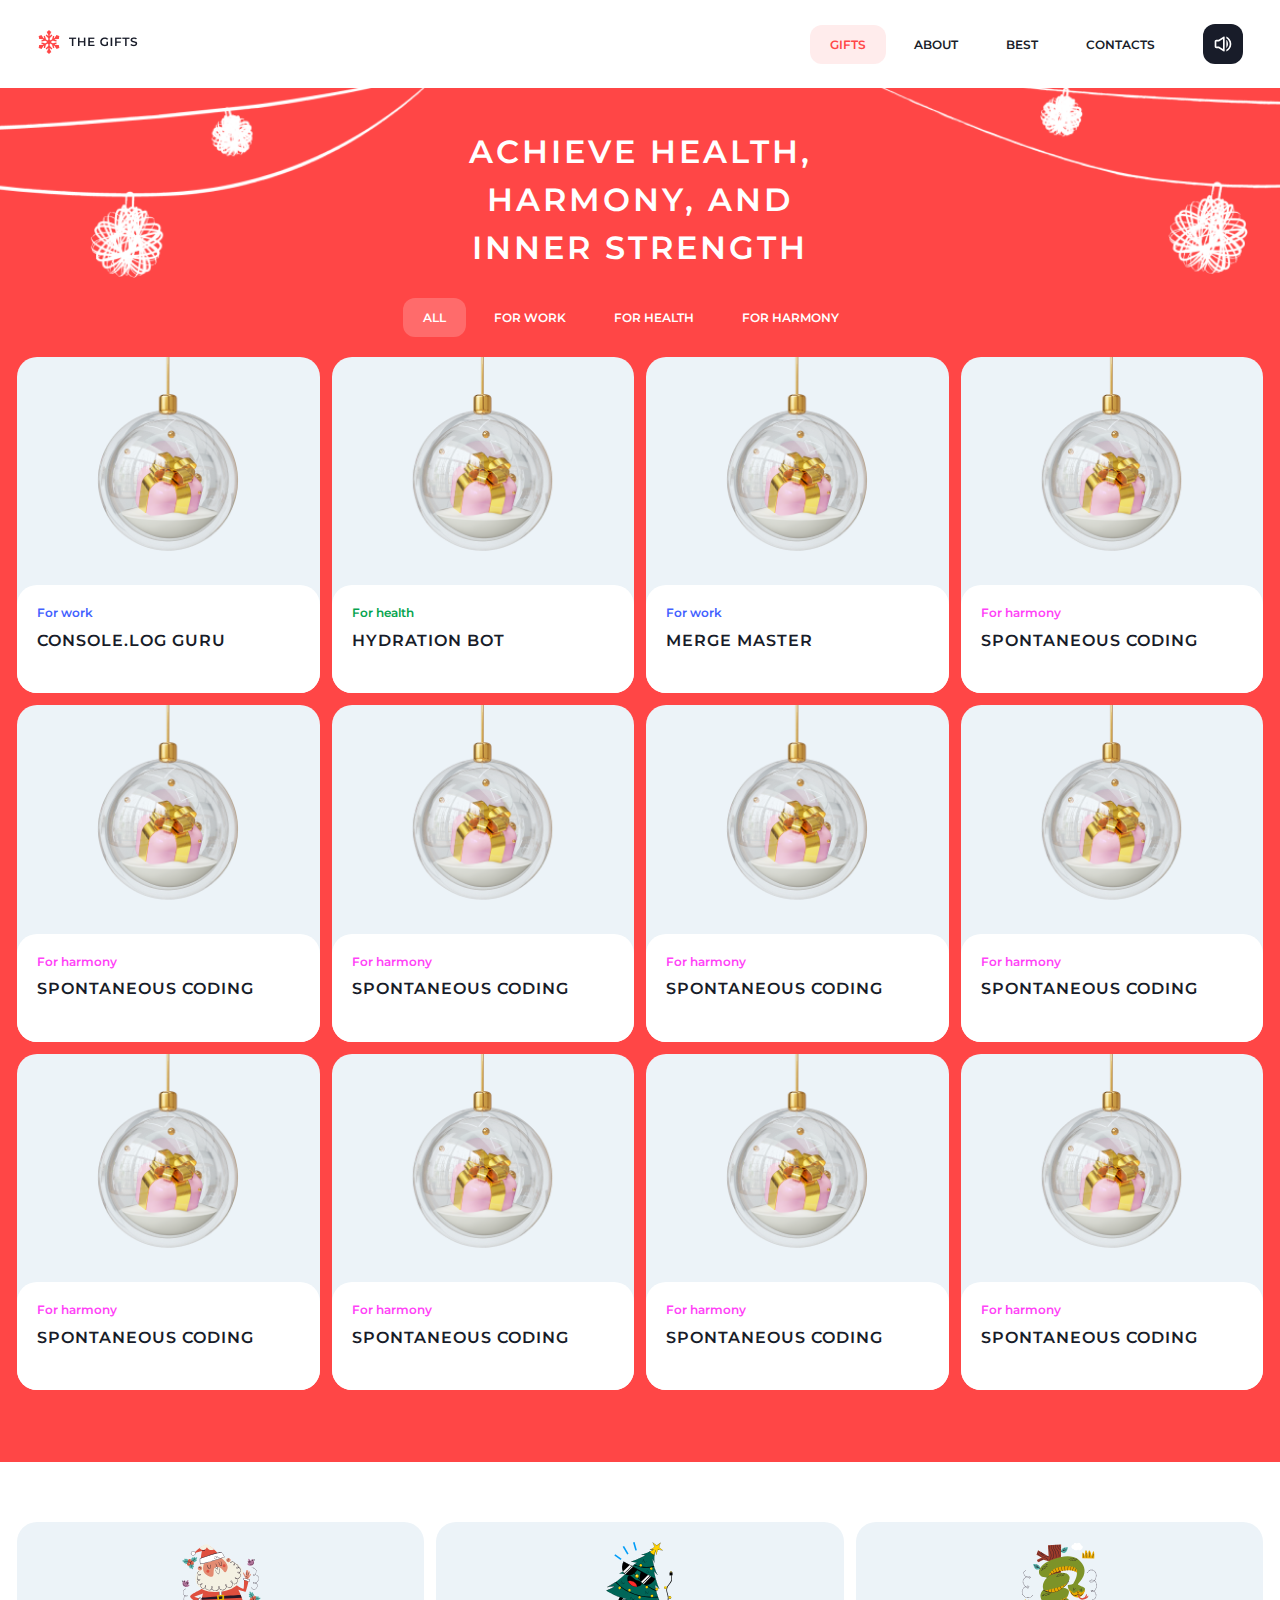
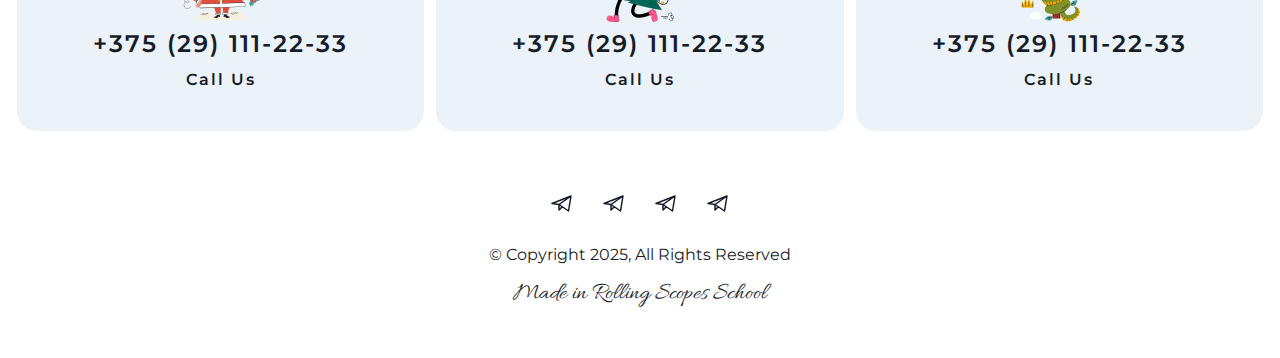
<file: product.html>
<!DOCTYPE html>
<html lang="en">

<head>
    <meta charset="UTF-8">
    <meta name="viewport" content="width=device-width, initial-scale=1.0">
    <title>Document</title>
    <link rel="stylesheet" href="style.css">
    <link rel="style icon" href="img/santa-claus.svg">
</head>

<body>
    <audio src="melodiya.mp3" class="audiomusic" controls loop autoplay></audio>
    <header class="header">
        <div class="container">
            <div class="inner__block">
                <a href="index.html" class="logo">
                    <img src="img/Logo.png" alt="logo" width="141px" height="40px">
                </a>
                <ul class="menu__list">
                    <li class="menu__item active"><a href="product.html" class="menu__link">gifts</a></li>
                    <li class="menu__item"><a href="#about" class="menu__link">about</a></li>
                    <li class="menu__item"><a href="" class="menu__link">best</a></li>
                    <li class="menu__item"><a href="" class="menu__link">contacts</a></li>
                    <li class="menu__item">
                        <div class="music__inner">
                            <button class="melody" title="play">
                                <svg xmlns="http://www.w3.org/2000/svg" width="20" height="20" viewBox="0 0 24 24">
                                    <path fill="currentColor"
                                        d="M16 21c3.527-1.547 5.999-4.909 5.999-9S19.527 4.547 16 3v2c2.387 1.386 3.999 4.047 3.999 7S18.387 17.614 16 19z" />
                                    <path fill="currentColor"
                                        d="M16 7v10c1.225-1.1 2-3.229 2-5s-.775-3.9-2-5M4 17h2.697l5.748 3.832a1 1 0 0 0 1.027.05A1 1 0 0 0 14 20V4a1 1 0 0 0-1.554-.832L6.697 7H4c-1.103 0-2 .897-2 2v6c0 1.103.897 2 2 2m0-8h3c.033 0 .061-.016.093-.019a1 1 0 0 0 .38-.116c.026-.015.057-.017.082-.033L12 5.868v12.264l-4.445-2.964c-.025-.017-.056-.02-.082-.033a1 1 0 0 0-.382-.116C7.059 15.016 7.032 15 7 15H4z" />
                                </svg>
                            </button>
                            <button class="melody-stop" title="pause">
                                <svg xmlns="http://www.w3.org/2000/svg" width="20" height="20" viewBox="0 0 24 24">
                                    <path fill="currentColor"
                                        d="m21.707 20.293l-2.023-2.023A9.57 9.57 0 0 0 21.999 12c0-4.091-2.472-7.453-5.999-9v2c2.387 1.386 3.999 4.047 3.999 7a8.1 8.1 0 0 1-1.672 4.913l-1.285-1.285C17.644 14.536 18 13.19 18 12c0-1.771-.775-3.9-2-5v7.586l-2-2V4a1 1 0 0 0-1.554-.832L7.727 6.313l-4.02-4.02l-1.414 1.414l18 18zM12 5.868v4.718L9.169 7.755zM4 17h2.697l5.748 3.832a1 1 0 0 0 1.027.05A1 1 0 0 0 14 20v-1.879l-2-2v2.011l-4.445-2.964c-.025-.017-.056-.02-.082-.033a1 1 0 0 0-.382-.116C7.059 15.016 7.032 15 7 15H4V9h.879L3.102 7.223A2 2 0 0 0 2 9v6c0 1.103.897 2 2 2" />
                                </svg>
                            </button>
                        </div>
                    </li>
                </ul>
                <button class="menu__bnt">
                    <img src="img/menu_open.png" alt="" class="menu__open">
                    <img src="img/menu_close.png" alt="" class="menu__close active">
                </button>
            </div>
        </div>
    </header>
    <main class="main">
        <div class="wrapper">
            <section class="gifts__product">
                <div class="bg__gidts">
                    <div class="container">
                        <h1 class="gifts__roduct__title">
                            Achieve health, harmony, and inner strength
                        </h1>
                    </div>
                </div>
                <div class="container">
                    <div class="gifts__product__header">
                        <button class="gifts__bnt active" id="all">
                            All
                        </button>
                        <button class="gifts__bnt" id="work">
                            for work
                        </button>
                        <button class="gifts__bnt" id="health">
                            for health
                        </button>
                        <button class="gifts__bnt" id="har">
                            for harmony
                        </button>
                    </div>
                    <div class="gifts__product__inner">

                    </div>
                    <div class="gifts__inner" style="display: none;"></div>
                </div>
            </section>
        </div>
    </main>
    <footer class="footer">
        <div class="container">
            <div class="footer__inner">
                <div class="footer__item">
                    <img src="img/santa-claus.svg" alt="" width="80px" height="80px">
                    <div class="footer__item__content">
                        <h2 class="footer__item__title">
                            +375 (29) 111-22-33
                            <span>Call Us</span>
                        </h2>
                    </div>
                </div>
                <div class="footer__item">
                    <img src="img/christmas-tree.svg" alt="" width="80px" height="80px">
                    <div class="footer__item__content">
                        <h2 class="footer__item__title">
                            +375 (29) 111-22-33
                            <span>Call Us</span>
                        </h2>
                    </div>
                </div>
                <div class="footer__item">
                    <img src="img/snake.svg" alt="" width="80px" height="80px">
                    <div class="footer__item__content">
                        <h2 class="footer__item__title">
                            +375 (29) 111-22-33
                            <span>Call Us</span>
                        </h2>
                    </div>
                </div>
            </div>
            <div class="footer__social">
                <div class="footer__socila__inner">
                    <a href="#" class="footer__social__link">
                        <img src="img/telegram.svg" alt="" width="24px" height="24px">
                    </a>
                    <a href="#" class="footer__social__link">
                        <img src="img/telegram.svg" alt="" width="24px" height="24px">
                    </a>
                    <a href="#" class="footer__social__link">
                        <img src="img/telegram.svg" alt="" width="24px" height="24px">
                    </a>
                    <a href="#" class="footer__social__link">
                        <img src="img/telegram.svg" alt="" width="24px" height="24px">
                    </a>
                </div>
                <div class="footer__socila__copy">
                    © Copyright 2025, All Rights Reserved
                </div>
                <div class="footer__social__country">
                    Made in Rolling Scopes School
                </div>
            </div>
        </div>
    </footer>
</body>
<script src="product.js"></script>
<script>
    let menu__bnt = document.querySelector('.menu__bnt')
    let menu__list = document.querySelector('.menu__list')
    let menu_open = document.querySelector('.menu__open')
    let menu_close = document.querySelector('.menu__close')
    menu__bnt.addEventListener('click', () => {
        menu__list.classList.toggle('menu__list-active');
        menu_open.classList.toggle('active')
        menu_close.classList.toggle('active')
    })

    function musicNewYears() {
        audioa.play()
        audioa.volume = 0.2
    }
    function musicNewYearsStop() {
        audioa.pause();
    }
    let audioa = document.querySelector('.audiomusic');
    let musicBtnStop = document.querySelector('.melody-stop')
    musicBtnStop.addEventListener('click', musicNewYearsStop)

    let musicBtn = document.querySelector('.melody')
    musicBtn.addEventListener('click', musicNewYears)
</script>

</html>
</file>
<file: style.css>
@import url('https://fonts.googleapis.com/css2?family=Allura&family=Montserrat:ital,wght@0,100..900;1,100..900&display=swap');

*,
*::after,
*::before {
    margin: 0;
    padding: 0;
    box-sizing: border-box;
}

html {
    box-sizing: inherit;
    user-select: none;
    scroll-behavior: smooth;
    scroll-padding-top: 60px;
}

body {
    background: var(--red);
    margin-top: 68px;
}

a {
    text-decoration: none;
    color: inherit;
}

:root {
    --container-padding: 0 15px;
    --white: #FFFFFF;
    --red: #FF4646;
    --text--color: #181C29;
    --font-Montserrat: "Montserrat", sans-serif;
    --font-Allura: "Allura", cursive;
}

.container {
    max-width: 1276px;
    padding: var(--container-padding);
    margin: 0 auto;
}

ul {
    list-style: none;
    padding: 0;
}

.img__cover {
    max-width: 100%;
    height: auto;
}

h1,
h2,
h3,
h4,
h5,
h6 {
    margin: 0;
}

.header {
    min-height: 64px;
    background: var(--white);
    position: fixed;
    width: 100%;
    top: 0;
    left: 0;
    z-index: 10000;
}

.wrapper {
    max-width: 1470px;
    margin: 0 auto;
}

.inner__block {
    padding: 12px 0;
    display: flex;
    justify-content: space-between;
    align-items: center;
}

.menu__list {
    display: flex;
    align-items: center;
    gap: 8px;
}

.menu__item {
    padding: 12px 20px;
    font-size: 12px;
    font-weight: 600;
    color: var(--text--color);
    font-family: var(--font-Montserrat);
    text-transform: uppercase;
    transition: .3s;

    &:hover {
        color: var(--red);
    }
}

.christmas {
    background: url(img/cristmansball.png), url(img/snow.png);
    background-size: cover;
    background-position: center;
    min-height: 524px;
    display: flex;
    padding: 60px 0;
}

.christmas__inner {
    width: 426px;
    height: 404px;
    display: flex;
    flex-direction: column;
    justify-content: center;
    text-align: center;
    color: var(--white);
}

.christmas__sub__title {
    font-size: 24px;
    font-family: var(--font-Allura);
    font-weight: 400;
    line-height: 24px;
    margin: 12px 0;
}

.christmas__title {
    font-size: 32px;
    font-weight: 600;
    font-family: var(--font-Montserrat);
    line-height: 48px;
    letter-spacing: 3px;
    text-transform: uppercase;
}

.christmas__btn {
    width: 235px;
    height: 56px;
    border-radius: 20px;
    background: var(--text--color);
    color: var(--white);
    font-family: var(--font-Montserrat);
    font-weight: 600;
    line-height: 15.6px;
    border: none;
    margin: 0 auto;
    text-transform: uppercase;
    cursor: pointer;
    transition: .4s;
    border: 1px solid transparent;

    &:hover {
        border: 1px solid var(--text--color);
        background: var(--white);
        color: var(--text--color);
    }
}

.about {
    min-height: 648px;
    background: url(img/snow.png) center no-repeat;
    background-size: cover;
    padding: 60px 0;
}

.about__inner {
    background: white;
    display: flex;
    justify-content: space-between;
    align-items: center;
    overflow: hidden;
    border-radius: 20px;
}

.about__one {
    width: 50%;
    height: 328px;
    padding: 0 60px;
    display: flex;
    flex-direction: column;
    justify-content: center;
    gap: 20px;
}

.about__two {
    background: url(img/santa.jpg);
    background-size: cover;
    background-position: center;
    width: 50%;
    height: 528px;
    border-radius: 20px;
    overflow: hidden;
}

.about__one__content {
    max-width: 426px;
}

.about__sub__title {
    font-family: var(--font-Allura);
    color: var(--red);
    font-size: 24px;
    font-weight: 400;
}

.about__title {
    font-size: 24px;
    font-weight: 600;
    font-family: var(--font-Montserrat);
    line-height: 36.48px;
    color: var(--text--color);
    text-transform: uppercase;
    letter-spacing: 3px;
}

.about__text {
    font-size: 16px;
    font-weight: 400;
    font-family: var(--font-Montserrat);
    color: var(--text--color);
    line-height: 23.68px;
}

.happy {
    min-height: 488px;
    background: url(img/snow.png) center no-repeat;
    background-size: cover;
    overflow: hidden;
    position: relative;
}

.happy__sub__title {
    margin-bottom: 12px;
}

.title {
    text-align: center;
    font-family: var(--font-Allura);
    color: var(--white);
    font-size: 24px;
    font-weight: 400;
}

.happy__title {
    font-size: 24px;
    font-weight: 600;
    font-family: var(--font-Montserrat);
    letter-spacing: 3px;
    color: var(--white);
    text-align: center;
    line-height: 36.48px;
    text-transform: uppercase;
}

.happy__swiper {
    width: 1993px;
    height: 200px;
    margin: 20px 0;
    z-index: 100;
    position: relative;
}

.gifts {
    min-height: 554px;
    background: url(img/snow.png) center no-repeat;
    background-size: cover;
}

.gifts__title {
    font-size: 24px;
    font-weight: 600;
    font-family: var(--font-Montserrat);
    letter-spacing: 3px;
    color: var(--white);
    text-align: center;
    line-height: 36.48px;
    text-transform: uppercase;
}

.gifts__inner {
    display: grid;
    grid-template-columns: repeat(4, 1fr);
    gap: 12px;
    margin: 20px auto;
}

.gift__item {
    max-width: 310px;
    max-height: 342px;
    height: auto;
    border-radius: 20px;
    background: #ECF3F8;
    margin: 0 auto;
    cursor: pointer;

    &:hover .gift__item__content {
        background: #ECF3F8;
    }
}

.gift__item__content {
    border-radius: 20px;
    background: var(--white);
    padding: 20px;
    transition: .4s;
    height: 108px;
}

.product__item__work {
    font-size: 12px;
    font-weight: 600;
    line-height: 15.6px;
    margin-bottom: 8px;
    font-family: var(--font-Montserrat);
    color: #4361FF;
}

.product__item__name {
    font-size: 16px;
    font-weight: 600;
    line-height: 24.32px;
    color: var(--text--color);
    letter-spacing: 1px;
    text-transform: uppercase;
    font-family: var(--font-Montserrat);
}

.cta {
    min-height: 668px;
    background: url(img/snow.png) center no-repeat, url(img/oleni.png) center no-repeat;
    background-size: cover;
    padding: 60px 0;
}

.cta__inner {
    max-width: 426px;
    min-height: 428px;
    margin: 0 auto;
    color: var(--white);
    text-align: center;
    gap: 20px;
    display: flex;
    flex-direction: column;
    justify-content: center;
    align-items: center;
    padding-top: 100px;

}

.cta__title {
    font-size: 24px;
    font-weight: 600;
    font-family: var(--font-Montserrat);
    line-height: 36.48px;
    letter-spacing: 3px;
    text-transform: uppercase;
}

.cta__timer {
    border-radius: 20px;
    background: #FFFFFF66;
    width: 344px;
    min-height: 72px;
    display: flex;
    justify-content: center;
    align-items: center;
}

.cta__timer__block {
    width: 80px;
    height: 52px;
    color: var(--white);
}

.cta__block__days {
    display: flex;
    align-items: center;
    flex-direction: column;
    font-size: 24px;
    font-weight: 600;
    font-family: var(--font-Montserrat);
    line-height: 36.48px;

    &>span {
        font-size: 12px;
        line-height: 15.6px;
        text-transform: uppercase;
    }
}

.cta__timer__block:not(:last-child) {
    position: relative;

    &::after {
        content: '';
        position: absolute;
        width: 1px;
        height: 20px;
        background: #FFFFFF66;
        top: 16px;
        right: 0;
    }
}

.footer {
    min-height: 496px;
    background: var(--white);
    padding-top: 60px;
}

.footer__inner {
    display: grid;
    grid-template-columns: repeat(3, auto);
    gap: 12px;
}

.footer__item {
    text-align: center;
    border-radius: 20px;
    background: #ECF3F8;
    padding: 20px;
    min-height: 204px;
    cursor: pointer;
    transition: .3s;

    &:hover {
        background: #06A44F1A;
    }
}

.footer__item__title {
    font-size: 24px;
    font-weight: 600;
    line-height: 36.48px;
    letter-spacing: 2px;
    color: var(--text--color);
    font-family: var(--font-Montserrat);
    margin-bottom: 12px;

    &>span {
        font-size: 16px;
        display: block;
        font-weight: 600;
    }
}

.footer__social {
    margin-top: 60px;
    text-align: center;
}

.footer__socila__inner {
    display: flex;
    align-items: center;
    justify-content: center;
    gap: 12px;
}

.footer__social__link {
    width: 40px;
    aspect-ratio: 1;
}

.footer__socila__copy {
    margin: 12px 0;
    font-size: 16px;
    font-weight: 400;
    color: var(--text--color);
    font-family: var(--font-Montserrat);
    line-height: 23.68px;
}

.footer__social__country {
    font-size: 24px;
    font-family: var(--font-Allura);
    font-weight: 400;
    color: var(--text--color);
}

/* swipper */
/* .swiper {
    width: 100%;
    cursor: pointer;
}

.swiper-slide {
    width: auto;
    max-height: 200px;
    line-height: 300px;
    text-align: center;
    display: flex;
    justify-content: center;
}

.swiper-slide.swiper-slide-visible {
    display: flex;
    width: 300px;
    justify-content: start;
    align-items: center;
    height: 200px;
    gap: 20px;
} */
.swiper__inner {
    display: flex;
    align-items: center;
    gap: 20px;
    position: relative;
    left: 0;
    transition: .7s ease;
}

.swiper__item {
    display: flex;
    align-items: center;
    gap: 20px;
}

.swiper__btns {
    display: flex;
    justify-content: end;
    align-items: center;
    gap: 20px;
    position: relative;
}

.btn {
    width: 56px;
    aspect-ratio: 1;
    border-radius: 20px;
    border: 1px solid var(--white, #FFFFFF66);
    background: transparent;
    display: flex;
    justify-content: center;
    align-items: center;
    cursor: pointer;
}

.swiper-prev>img {
    transform: rotate(-180deg);
}

/* swipper */
.happy__swiper__title {
    font-size: 80px;
    font-family: var(--font-Montserrat);
    font-weight: 600;
    line-height: 97px;
    text-transform: uppercase;
    color: var(--white);
}

.snowman {
    border-radius: 20px;
    overflow: hidden;
}

.menu__bnt {
    width: 40px;
    aspect-ratio: 1;
    border: none;
    background: transparent;
    cursor: pointer;
    display: none;
}

.menu__item.active {
    border-radius: 12px;
    background: #FF46461A;
    color: var(--red);
}

.gifts__product {
    min-height: 1394px;
    height: auto;
    background: var(--red);
    padding-bottom: 60px;
}

.bg__gidts {
    min-height: 210px;
    background: url(img/gift__product_bg.png) center no-repeat;
    background-size: cover;
}

.gifts__roduct__title {
    font-size: 32px;
    line-height: 48px;
    font-weight: 600;
    font-family: var(--font-Montserrat);
    color: var(--white);
    letter-spacing: 3px;
    max-width: 426px;
    margin: 0 auto;
    text-align: center;
    text-transform: uppercase;
    padding-top: 60px;
}

.gifts__product__header {
    display: flex;
    max-width: 474px;
    gap: 8px;
    align-items: center;
    flex-wrap: wrap;
    margin: 20px auto;
}

.gifts__bnt.active {
    background: #FFFFFF33;
}

.gifts__bnt {
    border-radius: 12px;
    padding: 12px 20px;
    background: transparent;
    font-size: 12px;
    font-weight: 600;
    font-family: var(--font-Montserrat);
    color: var(--white);
    border: none;
    text-transform: uppercase;
    cursor: pointer;

    &:hover {
        background: #FFFFFF33;
    }
}

.gifts__product__inner {
    display: grid;
    grid-template-columns: repeat(4, 1fr);
    justify-content: center;
    gap: 12px;
    transition: 1s;
}

.product__info__block {
    display: none;
}

.menu__open.active {
    display: none;
}

.menu__close.active {
    display: none;
}

.audiomusic {
    visibility: hidden;
    display: none;
}

.music__inner {
    width: 40px;
    height: 40px;
    display: flex;
    justify-content: center;
    padding: 0 5px;
    align-items: center;
    gap: 10px;
    background: var(--text--color);
    border-radius: 12px;
    overflow: hidden;
    transition: .5s all;
    &:hover {
        width: 90px;
    }

    &:hover .melody-stop {
        display: flex;
    }
}

.melody {
    cursor: pointer;
    width: 40px;
    height: 40px;
    border-radius: 12px;
    border: none;
    display: flex;
    justify-content: center;
    align-items: center;
    color: var(--white);
    background: transparent;

    &:hover{
        color: #0df519c7;
    }
}
.productInfo{
    width: 100%;
    height: 30px;
    border-radius: 12px;
    display: flex;
    justify-content: start;
    padding: 0 20px;
    align-items: center;
    font-size: 12px;
    text-transform: uppercase;
    color: white;
    background: var(--text--color);
    border: 1px solid var(--white);
}

.melody-stop {
    cursor: pointer;
    width: 40px;
    height: 40px;
    border-radius: 12px;
    background: transparent;
    border: none;
    display: flex;
    justify-content: center;
    align-items: center;
    color: var(--white);
    display: none;
    &:hover{
        color: var(--red);
    }
}
.cardHTML{
    position: fixed;
    top: 0;
    left: 0;
    right: 0;
    background: var(--text--color);
    padding: 60px 20px;
    max-width: 700px;
    height: 100vh;
    margin:  0 auto;
    transform: translateY(-1000%);
    transition: .6s;
    z-index: 1000000;
}
.card{
    color: var(--text--color);
    font-family: var(--font-Montserrat);
    font-size: 13px;
    text-align: start;
    margin-bottom: 10px;
    background: var(--white);
    padding: 2px;
}
.card__name{
    font-size: 32px;
    margin-bottom: 20px;
    text-align: center;
}
.infoCardNone{
    display: none;
    opacity: 0;
}
.cardClose{
    position: absolute;
    top: 10px;
    right: 15px;
    background: green;
    border: none;
    width: 30px;
    border-radius: 12px;
    height: 30px;
    color: white;
    cursor: pointer;
}
.cardHTML-active{
    transform: translateY(0%);
}
.cardImg{
    width: 100%;
    background: var(--white);
    height: 200px;
    text-align: center;
}
@media(width < 768px) {
    .menu__bnt {
        display: block;
    }

    .about__inner {
        flex-direction: column;
    }

    .about__one {
        width: 100%;
    }

    .about__two {
        width: 100%;
    }

    .gifts__inner {
        grid-template-columns: repeat(2, auto);
        justify-content: center;
    }

    .gifts__product__inner {
        grid-template-columns: repeat(2, auto);
    }

    .footer__inner {
        grid-template-columns: auto;
    }

    .menu__list {
        position: fixed;
        z-index: 100000;
        top: 68px;
        left: 0;
        right: 0;
        width: 100%;
        text-align: center;
        display: flex;
        justify-content: center;
        align-items: center;
        flex-direction: column;
        background: var(--white);
        height: calc(100vh - 68px);
        transform: translateY(-130%);
        transition: .4s;
    }

    .menu__list-active {
        transform: translateY(0%);
    }

    .christmas__inner {
        max-width: 426px;
        width: 100%;
    }
}

@media(width < 380px) {
    .gifts__inner {
        grid-template-columns: auto;
    }

    .gifts__product__inner {
        grid-template-columns: auto;
    }

    .cta__inner {
        padding-top: 0;
    }

    .about__one {
        padding: 0 20px;
    }

    .cta__title {
        font-size: 20px;
        line-height: 28px;
    }

    .christmas__title {
        font-size: 28px;
        line-height: 38px;
    }

    .cta__timer {
        max-width: 344px;
        width: 100%;
        padding: 15px;
    }

    .gifts__roduct__title {
        font-size: 28px;
        line-height: 38px;
    }

}
</file>
